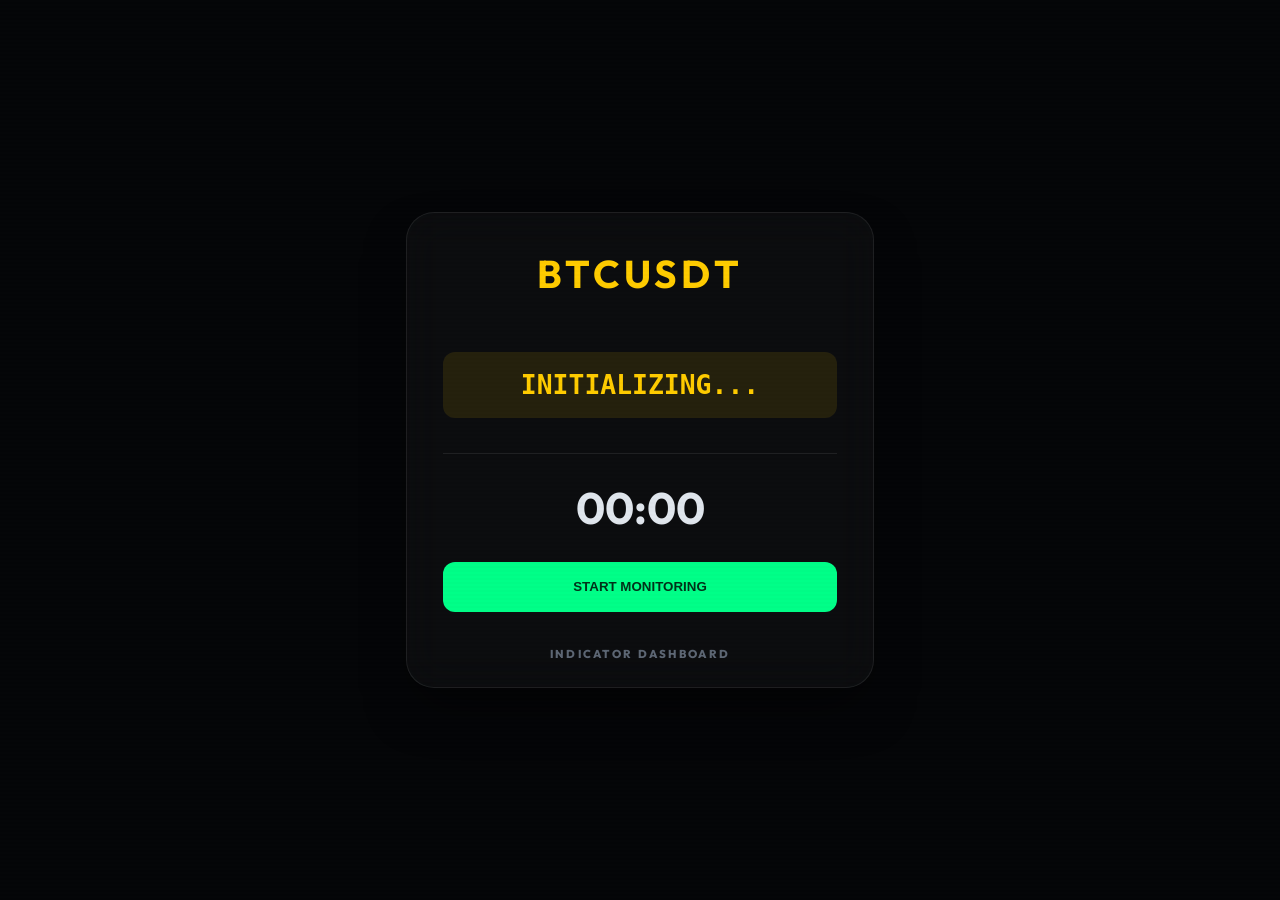
<file: index.html>
<!DOCTYPE html>
<html lang="en">

<head>
    <meta charset="UTF-8">
    <meta name="viewport" content="width=device-width, initial-scale=1.0">
    <title>BEEP DASHBOARD</title>
    <link rel="preconnect" href="https://fonts.googleapis.com">
    <link rel="preconnect" href="https://fonts.gstatic.com" crossorigin>
    <link href="https://fonts.googleapis.com/css2?family=Outfit:wght@300;400;600;700&display=swap" rel="stylesheet">
    <link rel="stylesheet" href="css/base.css">
    <link rel="stylesheet" href="css/animations.css">
    <link rel="stylesheet" href="css/trend/layout.css">
    <link rel="stylesheet" href="css/trend/components.css">
    <link rel="icon" type="image/png" id="favicon" href="images/favicon_yellow.png">
</head>

<body>
    <div class="scanlines"></div>

    <div class="container">
        <div class="terminal-card">
            <header>
                <button id="global-symbol" onclick="toggleGlobalSymbol()">BTCUSDT</button>
            </header>

            <div class="status-display">
                <div id="trendDisplay" class="overall-trend trend-neutral">INITIALIZING...</div>
            </div>

            <div class="timer-display">
                <div id="countdown">00:00</div>
                <div class="controls">
                    <button id="startBtn" onclick="start()">START MONITORING</button>
                </div>

                <div class="despair-link-container" style="margin-top: 2rem;">
                    <a href="indicator.html" target="_blank" class="despair-link">INDICATOR DASHBOARD</a>
                </div>
            </div>


        </div> <!-- end terminal-card -->


    </div> <!-- end container -->

    <script src="js/env.js"></script>
    <script src="js/dashboard/speech.js"></script>
    <script src="js/dashboard/api.js"></script>
    <script src="js/dashboard/indicators.js"></script>
    <script src="js/dashboard/ha_coloring.js"></script>
    <script src="js/trend.js"></script>
</body>

</html>
</file>
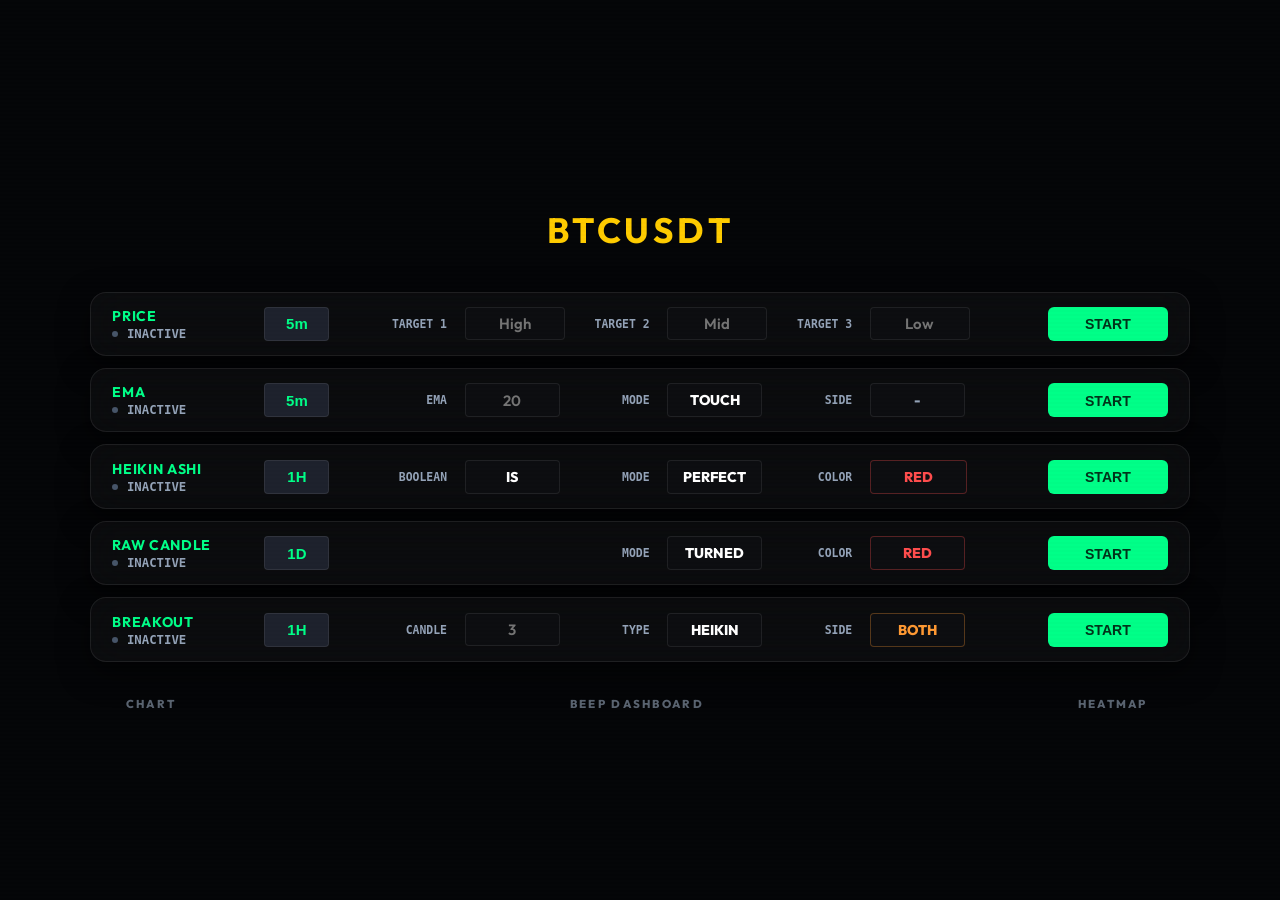
<file: indicator.html>
<!DOCTYPE html>
<html lang="en">

<head>
    <meta charset="UTF-8">
    <meta name="viewport" content="width=device-width, initial-scale=1.0">
    <title>INDICATOR DASHBOARD</title>
    <link rel="preconnect" href="https://fonts.googleapis.com">
    <link rel="preconnect" href="https://fonts.gstatic.com" crossorigin>
    <link href="https://fonts.googleapis.com/css2?family=Outfit:wght@300;400;600;700&display=swap" rel="stylesheet">
    <link rel="stylesheet" href="css/base.css">
    <link rel="stylesheet" href="css/animations.css">
    <link rel="stylesheet" href="css/dashboard/layout.css">
    <link rel="stylesheet" href="css/dashboard/components.css">
    <link rel="icon" type="image/png" id="favicon" href="images/favicon_yellow.png">
</head>

<body>
    <div class="scanlines"></div>

    <div class="container">
        <header style="margin-bottom: 1.2rem;">
            <button id="global-symbol">BTCUSDT</button>
        </header>

        <div class="alert-grid">
            <!-- Price Alert -->
            <div class="alert-card" id="price-card">
                <div class="card-header">
                    <h2>PRICE</h2>
                    <div class="status-indicator inactive">
                        <div class="dot" id="price-dot"></div>
                        <span id="price-status">INACTIVE</span>
                    </div>
                </div>
                <div class="card-content">
                    <div class="tf-selector" id="price-tf-selector">
                        <button type="button" class="tf-current-btn" id="price-tf-trigger"
                            onclick="toggleTFMenu('price')">5m</button>
                        <div class="tf-dropdown-menu" id="price-tf-menu" data-value="5m">
                            <div class="tf-grid">
                                <button type="button" class="tf-btn active" onclick="setTF('price', '5m')">5m</button>
                                <button type="button" class="tf-btn" onclick="setTF('price', '15m')">15m</button>
                                <button type="button" class="tf-btn" onclick="setTF('price', '1h')">1H</button>
                            </div>
                        </div>
                    </div>
                    <div class="input-row">
                        <label>Target 1</label>
                        <input type="text" id="price-target-1" placeholder="High">
                    </div>
                    <div class="input-row">
                        <label>Target 2</label>
                        <input type="text" id="price-target-2" placeholder="Mid">
                    </div>
                    <div class="input-row">
                        <label>Target 3</label>
                        <input type="text" id="price-target-3" placeholder="Low">
                    </div>
                </div>
                <div class="action-group">
                    <button class="toggle-btn" onclick="toggleAlert('price')">START</button>
                </div>
            </div>

            <!-- EMA Alert (Combined Touch & Close) -->
            <div class="alert-card" id="ema-alert-card">
                <div class="card-header">
                    <h2>EMA</h2>
                    <div class="status-indicator inactive">
                        <div class="dot" id="ema-alert-dot"></div>
                        <span id="ema-alert-status">INACTIVE</span>
                    </div>
                </div>
                <div class="card-content">
                    <div class="tf-selector" id="ema-alert-tf-selector">
                        <button type="button" class="tf-current-btn" id="ema-alert-tf-trigger"
                            onclick="toggleTFMenu('ema-alert')">5m</button>
                        <div class="tf-dropdown-menu" id="ema-alert-tf-menu" data-value="5m">
                            <div class="tf-grid">
                                <button type="button" class="tf-btn active"
                                    onclick="setTF('ema-alert', '5m')">5m</button>
                                <button type="button" class="tf-btn" onclick="setTF('ema-alert', '15m')">15m</button>
                                <button type="button" class="tf-btn" onclick="setTF('ema-alert', '1h')">1H</button>
                            </div>
                        </div>
                    </div>
                    <div class="input-row">
                        <label>EMA</label>
                        <input type="number" id="ema-alert-level" placeholder="20">
                    </div>
                    <div class="input-row">
                        <label>Mode</label>
                        <button type="button" id="ema-alert-mode" class="condition-toggle" data-state="touch"
                            onclick="toggleEMAAlertMode()">TOUCH</button>
                    </div>
                    <div class="input-row" id="ema-alert-side-row">
                        <label>Side</label>
                        <button type="button" id="ema-alert-condition" class="condition-toggle disabled-mode"
                            data-state="below" onclick="toggleConditionState('ema-alert-condition')">-</button>
                    </div>
                </div>
                <div class="action-group">
                    <button class="toggle-btn" onclick="toggleAlert('ema-alert')">START</button>
                </div>
            </div>

            <!-- Heikin Ashi -->
            <div class="alert-card" id="heikin-card">
                <div class="card-header">
                    <h2>HEIKIN ASHI</h2>
                    <div class="status-indicator inactive">
                        <div class="dot" id="heikin-dot"></div>
                        <span id="heikin-status">INACTIVE</span>
                    </div>
                </div>
                <div class="card-content">
                    <div class="tf-selector" id="heikin-tf-selector">
                        <button type="button" class="tf-current-btn" id="heikin-tf-trigger"
                            onclick="toggleTFMenu('heikin')">1H</button>
                        <div class="tf-dropdown-menu" id="heikin-tf-menu" data-value="1h">
                            <div class="tf-grid">
                                <button type="button" class="tf-btn" onclick="setTF('heikin', '3m')">3m</button>
                                <button type="button" class="tf-btn" onclick="setTF('heikin', '5m')">5m</button>
                                <button type="button" class="tf-btn" onclick="setTF('heikin', '15m')">15m</button>
                                <button type="button" class="tf-btn active" onclick="setTF('heikin', '1h')">1H</button>
                                <button type="button" class="tf-btn" onclick="setTF('heikin', '2h')">2H</button>
                                <button type="button" class="tf-btn" onclick="setTF('heikin', '6h')">6H</button>
                            </div>
                        </div>
                    </div>
                    <div class="input-row">
                        <label>BOOLEAN</label>
                        <button type="button" id="heikin-mode" class="condition-toggle" data-state="is"
                            onclick="toggleHeikinMode()">IS</button>
                    </div>
                    <div class="input-row">
                        <label>MODE</label>
                        <button type="button" id="heikin-type" class="condition-toggle" data-state="perfect"
                            onclick="toggleHeikinType()">PERFECT</button>
                    </div>
                    <div class="input-row">
                        <label>COLOR</label>
                        <button type="button" id="heikin-condition" class="condition-toggle red-mode" data-state="red"
                            onclick="toggleConditionState('heikin-condition')">RED</button>
                    </div>
                </div>
                <div class="action-group">
                    <button class="toggle-btn" onclick="toggleAlert('heikin')">START</button>
                </div>
            </div>

            <!-- RAW CANDLE -->
            <div class="alert-card" id="rawcandle-card">
                <div class="card-header">
                    <h2>RAW CANDLE</h2>
                    <div class="status-indicator inactive">
                        <div class="dot" id="rawcandle-dot"></div>
                        <span id="rawcandle-status">INACTIVE</span>
                    </div>
                </div>
                <div class="card-content">
                    <div class="tf-selector" id="rawcandle-tf-selector">
                        <button type="button" class="tf-current-btn" id="rawcandle-tf-trigger"
                            onclick="toggleTFMenu('rawcandle')">1D</button>
                        <div class="tf-dropdown-menu" id="rawcandle-tf-menu" data-value="1d">
                            <div class="tf-grid">
                                <button type="button" class="tf-btn" onclick="setTF('rawcandle', '5m')">5m</button>
                                <button type="button" class="tf-btn" onclick="setTF('rawcandle', '15m')">15m</button>
                                <button type="button" class="tf-btn active"
                                    onclick="setTF('rawcandle', '1d')">1D</button>
                                <button type="button" class="tf-btn" onclick="setTF('rawcandle', '1h')">1H</button>
                                <button type="button" class="tf-btn" onclick="setTF('rawcandle', '2h')">2H</button>
                                <button type="button" class="tf-btn" onclick="setTF('rawcandle', '6h')">6H</button>
                            </div>
                        </div>
                    </div>
                    <div class="input-row spacer"></div>
                    <div class="input-row">
                        <label>Mode</label>
                        <button type="button" id="rawcandle-mode" class="condition-toggle" data-state="turned"
                            onclick="toggleRawCandleMode()">TURNED</button>
                    </div>
                    <div class="input-row">
                        <label>Color</label>
                        <button type="button" id="rawcandle-condition" class="condition-toggle red-mode"
                            data-state="red" onclick="toggleConditionState('rawcandle-condition')">RED</button>
                    </div>
                </div>
                <div class="action-group">
                    <button class="toggle-btn" onclick="toggleAlert('rawcandle')">START</button>
                </div>
            </div>

            <!-- BREAKOUT -->
            <div class="alert-card white-text" id="breakout-card">
                <div class="card-header">
                    <h2>BREAKOUT</h2>
                    <div class="status-indicator inactive">
                        <div class="dot" id="breakout-dot"></div>
                        <span id="breakout-status">INACTIVE</span>
                    </div>
                </div>
                <div class="card-content">
                    <div class="tf-selector" id="breakout-tf-selector">
                        <button type="button" class="tf-current-btn" id="breakout-tf-trigger"
                            onclick="toggleTFMenu('breakout')">1H</button>
                        <div class="tf-dropdown-menu" id="breakout-tf-menu" data-value="1h">
                            <div class="tf-grid">
                                <button type="button" class="tf-btn" onclick="setTF('breakout', '5m')">5m</button>
                                <button type="button" class="tf-btn" onclick="setTF('breakout', '15m')">15m</button>
                                <button type="button" class="tf-btn" onclick="setTF('breakout', '1d')">1D</button>
                                <button type="button" class="tf-btn active"
                                    onclick="setTF('breakout', '1h')">1H</button>
                                <button type="button" class="tf-btn" onclick="setTF('breakout', '2h')">2H</button>
                                <button type="button" class="tf-btn" onclick="setTF('breakout', '6h')">6H</button>
                            </div>
                        </div>
                    </div>
                    <div class="input-row">
                        <label>Candle</label>
                        <input type="number" id="breakout-lookback" placeholder="3">
                    </div>
                    <div class="input-row">
                        <label>Type</label>
                        <button type="button" id="breakout-mode" class="condition-toggle" data-state="ha"
                            onclick="toggleBreakoutMode()">HEIKIN</button>
                    </div>
                    <div class="input-row">
                        <label>Side</label>
                        <button type="button" id="breakout-condition" class="condition-toggle" data-state="both"
                            onclick="toggleConditionState('breakout-condition')">BOTH</button>
                    </div>
                </div>
                <div class="action-group">
                    <button class="toggle-btn" onclick="toggleAlert('breakout')">START</button>
                </div>
            </div>

        </div>



        <div id="footer-controls"
            style="display: flex; align-items: center; justify-content: space-between; margin-top: 1.5rem; margin-bottom: 1.5rem; width: 100%;">
            <div
                style="flex: 1; display: flex; justify-content: flex-start; padding-left: calc(1.2rem + 6px + 0.5rem);">
                <a href="https://www.coinglass.com/tv/Binance_BTCUSDT" target="_blank" class="despair-link"
                    style="margin: 0;">CHART</a>
            </div>
            <div style="flex: 1; display: flex; justify-content: center;">
                <a href="index.html" target="_blank" class="despair-link" style="margin: 0;">BEEP DASHBOARD</a>
            </div>
            <div style="flex: 1; display: flex; justify-content: flex-end; padding-right: 2.4rem;">
                <a href="https://www.coinglass.com/pro/futures/LiquidationHeatMap?coin=BTC&type=pair" target="_blank"
                    class="despair-link" style="margin: 0;">HEATMAP</a>
            </div>
        </div>
    </div>

    <!-- Modular Dashboard Scripts -->
    <script src="js/env.js"></script>
    <script src="js/dashboard/api.js"></script>
    <script src="js/dashboard/indicators.js"></script>
    <script src="js/dashboard/speech.js"></script>
    <script src="js/dashboard/ui.js"></script>
    <script src="js/dashboard/engine.js"></script>
    <script src="js/dashboard/main.js"></script>
    <script src="js/dashboard/ha_coloring.js"></script>
</body>

</html>
</file>
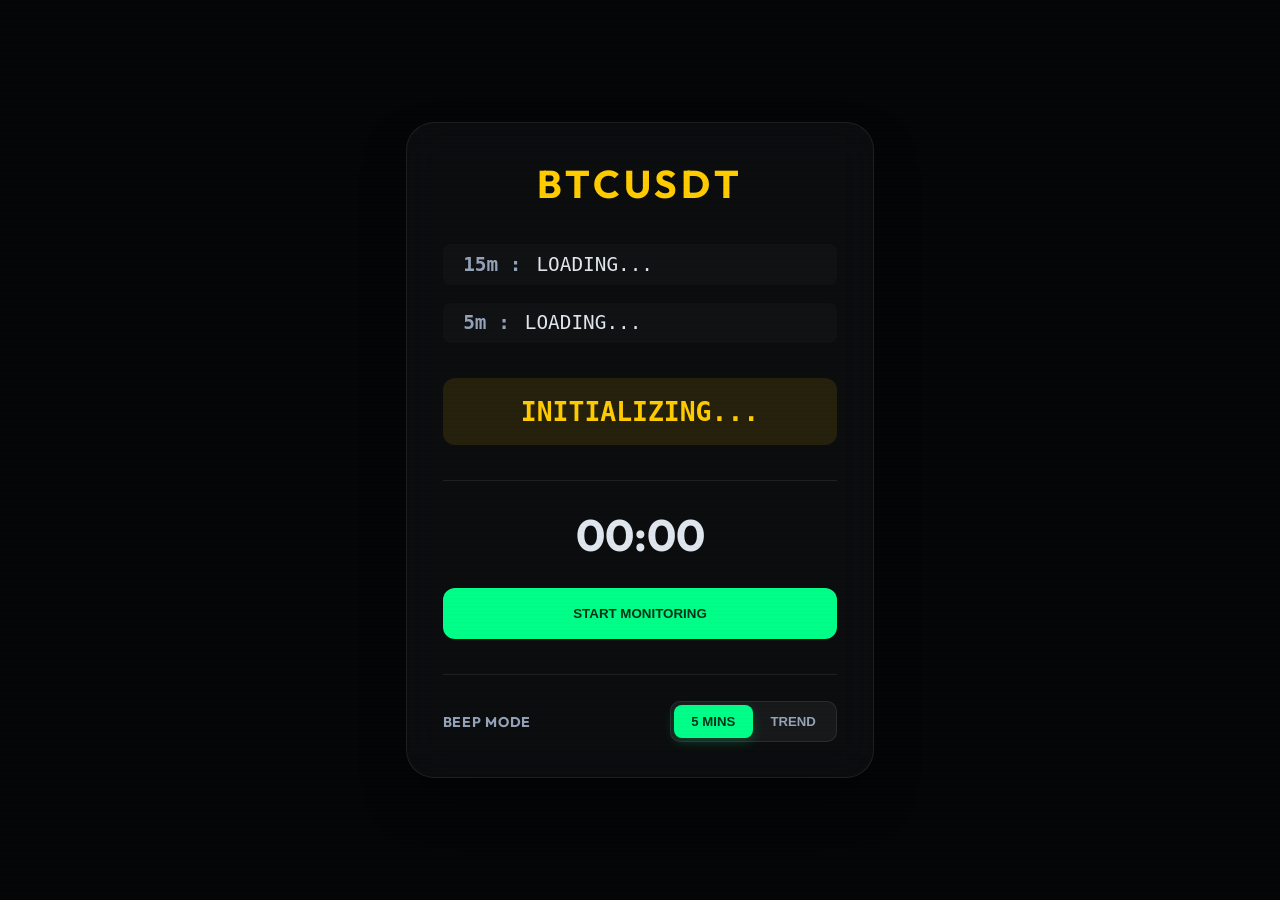
<file: monitor.html>
<!DOCTYPE html>
<html lang="en">

<head>
    <meta charset="UTF-8">
    <meta name="viewport" content="width=device-width, initial-scale=1.0">
    <title>TREND DASHBOARD</title>
    <link rel="preconnect" href="https://fonts.googleapis.com">
    <link rel="preconnect" href="https://fonts.gstatic.com" crossorigin>
    <link href="https://fonts.googleapis.com/css2?family=Outfit:wght@300;400;600;700&display=swap" rel="stylesheet">
    <link rel="stylesheet" href="css/base.css">
    <link rel="stylesheet" href="css/animations.css">
    <link rel="stylesheet" href="css/trend/layout.css">
    <link rel="stylesheet" href="css/trend/components.css">
    <link rel="icon" type="image/png" id="favicon" href="images/favicon_yellow.png">
</head>

<body>
    <div class="scanlines"></div>

    <div class="container">
        <div class="terminal-card">
            <header>
                <button id="global-symbol" onclick="toggleGlobalSymbol()">BTCUSDT</button>
            </header>

            <div class="status-display">
                <div id="htfRow" class="status-row">
                    <span class="label">15m :</span> <span id="htfStatus">LOADING...</span>
                </div>
                <div id="ltfRow" class="status-row">
                    <span class="label">5m :</span> <span id="ltfStatus">LOADING...</span>
                </div>
                <div id="trendDisplay" class="overall-trend trend-neutral">INITIALIZING...</div>
            </div>

            <div class="timer-display">
                <div id="countdown">00:00</div>
                <div class="controls">
                    <button id="startBtn" onclick="start()">START MONITORING</button>
                </div>

                <div class="settings-panel">
                    <div class="setting-group">
                        <label>BEEP MODE</label>
                        <div class="segmented-control">
                            <button id="beepInterval" class="active" onclick="setBeepMode('interval')">5 MINS</button>
                            <button id="beepTrend" onclick="setBeepMode('trend')">TREND</button>
                        </div>
                    </div>
                </div>
            </div>
        </div> <!-- end terminal-card -->


    </div> <!-- end container -->

    <script src="js/env.js"></script>
    <script src="js/dashboard/speech.js"></script>
    <script src="js/dashboard/api.js"></script>
    <script src="js/dashboard/ha_coloring.js"></script>
    <script src="js/script.js"></script>
</body>

</html>
</file>
<file: css/base.css>
html {
    font-size: 110%;
}

:root {
    --bg-color: #050608;
    --card-bg: rgba(255, 255, 255, 0.03);
    --accent-green: #00ff88;
    --accent-red: #ff4d4d;
    --accent-yellow: #ffcc00;
    --text-main: #e0e6ed;
    --text-dim: #94a3b8;
    --glass-border: rgba(255, 255, 255, 0.08);
    --glow-green: rgba(0, 255, 136, 0.2);
}

* {
    margin: 0;
    padding: 0;
    box-sizing: border-box;
}

body {
    background-color: var(--bg-color);
    color: var(--text-main);
    font-family: 'Outfit', sans-serif;
    height: 100vh;
    display: flex;
    justify-content: center;
    align-items: center;
    overflow: hidden;
    position: relative;
}

/* Hide Spin Buttons */
input::-webkit-outer-spin-button,
input::-webkit-inner-spin-button {
    appearance: none;
    -webkit-appearance: none;
    margin: 0;
}

input[type=number] {
    appearance: textfield;
    -moz-appearance: textfield;
}
</file>
<file: css/animations.css>
.scanlines {
    position: fixed;
    top: 0;
    left: 0;
    width: 100%;
    height: 100%;
    pointer-events: none;
    background: linear-gradient(rgba(18, 16, 16, 0) 50%, rgba(0, 0, 0, 0.1) 50%);
    background-size: 100% 4px;
    z-index: 100;
    opacity: 0.1;
}

@keyframes pulse {
    0% {
        opacity: 1;
    }

    50% {
        opacity: 0.4;
    }

    100% {
        opacity: 1;
    }
}
</file>
<file: css/trend/layout.css>
.container {
    width: 100%;
    max-width: 520px;
    padding: 1.5rem;
    z-index: 1;
}

header {
    width: 100%;
    display: flex;
    justify-content: center;
    text-align: center;
    margin-bottom: 1.5rem;
}

#global-symbol {
    background: transparent;
    border: 1px solid transparent;
    border-radius: 8px;
    color: var(--accent-green);
    font-size: 2.2rem;
    font-weight: 700;
    padding: 0.5rem 0;
    cursor: pointer;
    text-transform: uppercase;
    letter-spacing: 0.1em;
    transition: all 0.3s ease;
    text-align: center;
    outline: none;
    font-family: 'Outfit', sans-serif;
    width: 280px;
    display: block;
    margin: 0 auto;
}

#global-symbol:hover {
    background: #0d0e11;
    border-color: var(--glass-border);
    box-shadow: 0 0 15px var(--glow-green);
}
</file>
<file: css/trend/components.css>
.terminal-card {
    background: var(--card-bg);
    backdrop-filter: blur(20px);
    -webkit-backdrop-filter: blur(20px);
    border: 1px solid var(--glass-border);
    border-radius: 28px;
    padding: 1.5rem 2rem;
    box-shadow: 0 25px 50px -12px rgba(0, 0, 0, 0.5);
    text-align: center;
}

#global-symbol option {
    background: #0d0e11 !important;
    color: var(--accent-green) !important;
    font-size: 1.5rem !important;
    font-weight: 700 !important;
    text-align: center !important;
    font-family: 'Outfit', sans-serif !important;
    letter-spacing: 0.1em !important;
    text-transform: uppercase !important;
    padding: 10px 0 !important;
}

/* Title Dynamic Coloring */
#global-symbol.title-green {
    color: var(--accent-green) !important;
}

#global-symbol.title-red {
    color: var(--accent-red) !important;
}

#global-symbol.title-yellow {
    color: var(--accent-yellow) !important;
}


.status-display {
    display: flex;
    flex-direction: column;
    gap: 1rem;
    margin-bottom: 2rem;
    text-align: left;
    font-family: monospace;
    font-size: 1.1rem;
}

.status-row {
    padding: 0.5rem 1rem;
    border-radius: 8px;
    background: rgba(255, 255, 255, 0.02);
    border-left: 3px solid transparent;
    display: flex;
    align-items: center;
}

.status-row .label {
    display: inline-block;
    flex-shrink: 0;
    color: var(--text-dim);
    font-weight: 600;
    white-space: nowrap;
    margin-right: 15px;
}

.status-up {
    border-left-color: var(--accent-green);
    color: var(--accent-green);
}

.status-down {
    border-left-color: var(--accent-red);
    color: var(--accent-red);
}

.status-neutral {
    border-left-color: var(--accent-yellow);
    color: var(--accent-yellow);
}

.overall-trend {
    font-size: 1.5rem;
    font-weight: 700;
    margin-top: 1rem;
    padding: 1rem;
    border-radius: 12px;
    text-transform: uppercase;
    text-align: center;
}

.trend-up {
    background: rgba(0, 255, 136, 0.1);
    color: var(--accent-green);
}

.trend-down {
    background: rgba(255, 77, 77, 0.1);
    color: var(--accent-red);
}

.trend-neutral {
    background: rgba(255, 204, 0, 0.1);
    color: var(--accent-yellow);
}

.timer-display {
    margin-top: 2rem;
    padding-top: 1.5rem;
    border-top: 1px solid var(--glass-border);
}

#countdown {
    font-size: 2.5rem;
    font-weight: 700;
    margin-bottom: 0.5rem;
}

.controls button {
    background: var(--accent-green);
    color: #00331a;
    border: none;
    padding: 1rem 2rem;
    border-radius: 12px;
    font-weight: 700;
    cursor: pointer;
    width: 100%;
    margin-top: 1rem;
    transition: all 0.3s;
}

.controls button:disabled {
    background: var(--glass-border);
    color: var(--text-dim);
    cursor: default;
}

.settings-panel {
    margin-top: 2rem;
    padding-top: 1.5rem;
    border-top: 1px solid var(--glass-border);
    text-align: left;
}

.setting-group {
    display: flex;
    justify-content: space-between;
    align-items: center;
    margin-bottom: 0.5rem;
}

.setting-group label {
    font-size: 0.8rem;
    font-weight: 700;
    color: var(--text-dim);
    letter-spacing: 0.05em;
}

.segmented-control {
    display: flex;
    background: rgba(255, 255, 255, 0.05);
    padding: 3px;
    border-radius: 10px;
    border: 1px solid var(--glass-border);
}

.segmented-control button {
    background: transparent;
    border: none;
    color: var(--text-dim);
    padding: 0.5rem 1rem;
    border-radius: 8px;
    font-size: 0.75rem;
    font-weight: 600;
    cursor: pointer;
    transition: all 0.2s;
    width: auto !important;
    margin-top: 0 !important;
}

.segmented-control button.active {
    background: var(--accent-green);
    color: #00331a;
    box-shadow: 0 4px 12px var(--glow-green);
}

.segmented-control button:hover:not(.active) {
    color: var(--text-main);
    background: rgba(255, 255, 255, 0.05);
}

/* New "DESPAIR" Link Style */
.despair-link-container {
    display: flex;
    justify-content: center;
    margin-top: 0.8rem;
}

.despair-link {
    font-size: 0.65rem;
    font-weight: 800;
    color: var(--text-dim);
    text-decoration: none;
    letter-spacing: 0.2em;
    opacity: 0.6;
    transition: all 0.3s ease;
    cursor: pointer;
}

.despair-link:hover {
    opacity: 1;
    color: var(--accent-green);
    text-shadow: 0 0 8px var(--glow-green);
}

/* Mobile Responsiveness */
@media (max-width: 768px) {
    body {
        overflow-y: auto;
        height: auto;
        padding: 2rem 0;
        align-items: flex-start;
    }

    .container {
        width: 95%;
        padding: 1rem;
    }

    .terminal-card {
        padding: 1.2rem;
        border-radius: 20px;
    }

    #global-symbol {
        font-size: 1.8rem;
        width: 100%;
    }

    .status-display {
        font-size: 1rem;
        gap: 0.8rem;
    }

    .overall-trend {
        font-size: 1.2rem;
        padding: 0.8rem;
    }

    #countdown {
        font-size: 2rem;
    }
}
</file>
<file: css/dashboard/layout.css>
.container {
    width: 98%;
    max-width: 1100px;
    margin: 0 auto;
    padding: 4rem 0 2rem 0;
    display: flex;
    flex-direction: column;
    gap: 0.5rem;
    position: relative;
    z-index: 1;
}

header {
    width: 100%;
    display: flex;
    flex-direction: column;
    align-items: center;
    justify-content: center;
    text-align: center;
    margin-bottom: 1rem;
    gap: 0.4rem;
}

#global-symbol {
    background: transparent;
    border: 1px solid transparent;
    border-radius: 8px;
    color: var(--accent-green);
    font-size: 2.0rem;
    font-weight: 700;
    padding: 0.5rem 0;
    cursor: pointer;
    text-transform: uppercase;
    letter-spacing: 0.1em;
    transition: all 0.3s ease;
    text-align: center;
    outline: none;
    font-family: 'Outfit', sans-serif;
    width: 280px;
    display: block;
    margin: 0 auto;
}

#global-symbol:hover {
    background: #0d0e11;
    border-color: var(--glass-border);
    box-shadow: 0 0 15px var(--glow-green);
}

.alert-grid {
    display: flex;
    flex-direction: column;
    gap: 0.7rem;
}
</file>
<file: css/dashboard/components.css>
.alert-card {
    background: var(--card-bg);
    backdrop-filter: blur(20px);
    -webkit-backdrop-filter: blur(20px);
    border: 1px solid var(--glass-border);
    border-radius: 16px;
    padding: 0.8rem 1.2rem;
    display: flex;
    align-items: center;
    justify-content: space-between;
    gap: 0.7rem;
    box-shadow: 0 10px 30px rgba(0, 0, 0, 0.5);
    transition: all 0.3s ease;
    position: relative;
}

.alert-card.z-active {
    z-index: 100 !important;
}

.card-header {
    width: 140px;
    flex-shrink: 0;
    display: flex;
    flex-direction: column;
    justify-content: center;
}

.card-header h2 {
    font-size: 0.8rem;
    font-weight: 700;
    color: var(--accent-green);
    text-transform: uppercase;
    letter-spacing: 0.05em;
    margin-bottom: 2px;
}

.status-indicator {
    display: flex;
    align-items: center;
    gap: 0.5rem;
    font-size: 0.7rem;
    font-family: monospace;
    font-weight: 800;
    color: var(--text-dim);
}

.status-indicator.monitoring {
    color: var(--accent-green);
}

.status-indicator.triggered {
    color: var(--accent-red);
}

.dot {
    width: 6px;
    height: 6px;
    border-radius: 50%;
    background: #475569;
}

.status-indicator.monitoring .dot {
    background: var(--accent-green);
    box-shadow: 0 0 8px var(--glow-green);
    animation: pulse 1.5s infinite;
}

.status-indicator.triggered .dot {
    background: var(--accent-red);
    box-shadow: 0 0 8px rgba(255, 77, 77, 0.6);
}

.card-content {
    flex-grow: 1;
    display: grid;
    grid-template-columns: 100px 185px 185px 185px;
    align-items: center;
    gap: 1rem;
}

.tf-selector {
    width: 90px;
    flex-shrink: 0;
    position: relative;
}

.input-row {
    width: 180px;
    flex-shrink: 0;
    display: flex;
    align-items: center;
    gap: 0.5rem;
}

.input-row label {
    font-size: 0.65rem;
    color: var(--text-dim);
    text-transform: uppercase;
    font-weight: 700;
    width: 65px;
    text-align: right;
    margin-right: 0.5rem;
    flex-shrink: 0;
    font-family: monospace;
}

input,
select {
    background: #0d0e11;
    border: 1px solid var(--glass-border);
    border-radius: 4px;
    color: var(--text-main);
    padding: 0.35rem 0.5rem;
    font-family: inherit;
    font-size: 0.85rem;
    font-weight: 600;
    width: 95px;
    text-align: center;
}

input:focus,
select:focus {
    border-color: var(--accent-green);
    outline: none;
}

#price-target-1,
#price-target-2,
#price-target-3,
#standing-level,
#line-touch-price {
    width: 100px;
}

#ema-cross-short,
#ema-cross-long {
    width: 100px;
}

#ema-cross-condition,
#standing-condition,
#heikin-condition {
    width: 100px;
}

.condition-toggle {
    background: #0d0e11;
    border: 1px solid var(--glass-border);
    border-radius: 4px;
    padding: 0 0.5rem;
    font-family: inherit;
    font-size: 0.8rem;
    font-weight: 800;
    width: 95px;
    height: 34px;
    cursor: pointer;
    text-transform: uppercase;
    transition: all 0.2s;
    display: flex;
    align-items: center;
    justify-content: center;
}

.condition-toggle:hover {
    border-color: var(--text-dim);
}

#ema-alert-mode,
#heikin-mode,
#heikin-type,
#rawcandle-mode,
#breakout-mode {
    color: #ffffff;
}

.alert-card.white-text .condition-toggle:not(.green-mode):not(.red-mode):not(.orange-mode) {
    color: #ffffff !important;
}

/* Ensure option visibility and colors */
select option {
    background: #0d0e11;
    color: var(--text-main);
    padding: 10px;
}

/* Custom styling for different options to ensure they stay colored */
#ema-cross-condition option[value="up"],
#standing-condition option[value="above"],
#heikin-condition option[value="perfect-green"] {
    color: #00ff88 !important;
}

#ema-cross-condition option[value="down"],
#standing-condition option[value="below"],
#heikin-condition option[value="perfect-red"] {
    color: #ff4d4d !important;
}

.action-group {
    display: flex;
    gap: 0.8rem;
    width: 120px;
    justify-content: flex-end;
    flex-shrink: 0;
}

.toggle-btn {
    background: var(--accent-green);
    color: #00331a;
    border: none;
    padding: 0.6rem 1.2rem;
    border-radius: 6px;
    font-weight: 800;
    font-size: 0.8rem;
    cursor: pointer;
    text-transform: uppercase;
    transition: all 0.2s;
    flex: 1;
    height: 34px;
    line-height: 1;
}

.toggle-btn.secondary {
    background: rgba(255, 255, 255, 0.04);
    color: var(--text-main);
    border: 1px solid var(--glass-border);
    flex: 0;
    min-width: 75px;
    display: flex;
    align-items: center;
    justify-content: center;
}

.toggle-btn.active {
    background: var(--accent-red);
    color: #fff;
}

.toggle-btn:hover:not(.active) {
    box-shadow: 0 4px 15px var(--glow-green);
}

.tf-current-btn {
    background: #1e222d;
    border: 1px solid var(--glass-border);
    border-radius: 4px;
    color: var(--accent-green);
    padding: 0 0.5rem;
    font-size: 0.85rem;
    font-weight: 700;
    cursor: pointer;
    width: 65px;
    height: 34px;
    display: flex;
    align-items: center;
    justify-content: center;
    gap: 0.3rem;
    transition: all 0.2s ease;
}

.tf-selector.active .tf-current-btn {
    border-color: var(--accent-green);
    box-shadow: 0 0 10px rgba(0, 255, 136, 0.4);
}

.tf-current-btn::after {
    display: none;
}

.tf-dropdown-menu {
    display: none;
    position: absolute;
    top: calc(100% + 5px);
    left: 0;
    background: #1e222d;
    border: 1px solid var(--glass-border);
    border-radius: 12px;
    padding: 0.8rem;
    z-index: 2000;
    min-width: 240px;
    box-shadow: 0 10px 40px rgba(0, 0, 0, 0.9);
}

.tf-dropdown-menu.show {
    display: block;
}

.tf-grid {
    display: grid;
    grid-template-columns: repeat(3, 1fr);
    gap: 0.4rem;
}

#heikin-tf-menu .tf-grid,
#breakout-tf-menu .tf-grid {
    grid-template-columns: repeat(3, 1fr);
}

.tf-btn {
    background: rgba(255, 255, 255, 0.05);
    border: 1px solid transparent;
    border-radius: 4px;
    color: var(--text-main);
    padding: 0.3rem 0.2rem;
    font-size: 0.75rem;
    font-weight: 500;
    cursor: pointer;
    transition: all 0.2s;
    text-align: center;
}

.tf-btn.active,
.tf-btn:hover {
    background: var(--accent-green);
    color: #00331a;
}

.green-mode {
    color: var(--accent-green) !important;
    border-color: rgba(0, 255, 136, 0.3) !important;
}

.green-mode:hover {
    border-color: var(--accent-green) !important;
}

.red-mode {
    color: var(--accent-red) !important;
    border-color: rgba(255, 77, 77, 0.3) !important;
}

.red-mode:hover {
    border-color: var(--accent-red) !important;
}

.orange-mode {
    color: #ff9933 !important;
    border-color: rgba(255, 153, 51, 0.3) !important;
}

.orange-mode:hover {
    border-color: #ff9933 !important;
}

.disabled-mode {
    color: var(--text-dim) !important;
    border-color: var(--glass-border) !important;
    cursor: default !important;
    pointer-events: none !important;
}

.dimmed-mode {
    color: var(--text-dim) !important;
    border-color: var(--glass-border) !important;
}

.running-title {
    color: var(--accent-red) !important;
}

#global-symbol option {
    background: #0d0e11 !important;
    color: var(--accent-green) !important;
    font-size: 1.5rem !important;
    font-weight: 700 !important;
    text-align: center !important;
    font-family: 'Outfit', sans-serif !important;
    letter-spacing: 0.1em !important;
    text-transform: uppercase !important;
    padding: 10px 0 !important;
}

/* Title Dynamic Coloring */
#global-symbol.title-green {
    color: var(--accent-green) !important;
}

#global-symbol.title-red {
    color: var(--accent-red) !important;
}

#global-symbol.title-yellow {
    color: var(--accent-yellow) !important;
}


/* DESPAIR Link Style */
.despair-link-container {
    display: flex;
    justify-content: center;
    margin-top: 0.5rem;
}

.despair-link {
    font-size: 0.65rem;
    font-weight: 800;
    color: var(--text-dim);
    text-decoration: none;
    letter-spacing: 0.2em;
    opacity: 0.6;
    transition: all 0.3s ease;
    cursor: pointer;
}

.despair-link:hover {
    opacity: 1;
    color: var(--accent-green);
    text-shadow: 0 0 8px var(--glow-green);
}

/* Mobile Responsiveness */
@media (max-width: 768px) {
    body {
        overflow-y: auto;
        height: auto;
        padding: 1rem 0;
        align-items: flex-start;
    }

    .container {
        height: auto;
        width: 95%;
        padding-bottom: 2rem;
    }

    .alert-card {
        flex-direction: column;
        padding: 1.2rem;
        gap: 1rem;
        align-items: flex-start;
    }

    .card-header {
        width: 100%;
        flex-direction: row;
        justify-content: space-between;
        align-items: center;
        border-bottom: 1px solid var(--glass-border);
        padding-bottom: 0.5rem;
    }

    .card-content {
        width: 100%;
        grid-template-columns: 1fr;
        gap: 0.8rem;
    }

    .tf-selector {
        width: 100%;
    }

    .tf-current-btn {
        width: 100%;
    }

    .input-row {
        width: 100%;
        justify-content: space-between;
    }

    .input-row label {
        width: auto;
        text-align: left;
    }

    input,
    select {
        width: 60%;
    }

    #price-target-1,
    #price-target-2,
    #price-target-3,
    #standing-level,
    #line-touch-price,
    #ema-cross-short,
    #ema-cross-long,
    #ema-cross-condition,
    #standing-condition,
    #heikin-condition {
        width: 60%;
    }

    .action-group {
        width: 100%;
        flex-direction: column;
        gap: 0.5rem;
        padding-right: 0;
    }

    .toggle-btn {
        width: 100%;
        padding: 0.8rem;
    }

    .toggle-btn.secondary {
        width: 100%;
    }

    .tf-dropdown-menu {
        min-width: 280px;
        left: 50%;
        transform: translateX(-50%);
    }

    .tf-grid {
        grid-template-columns: repeat(3, 1fr);
    }
}
</file>
